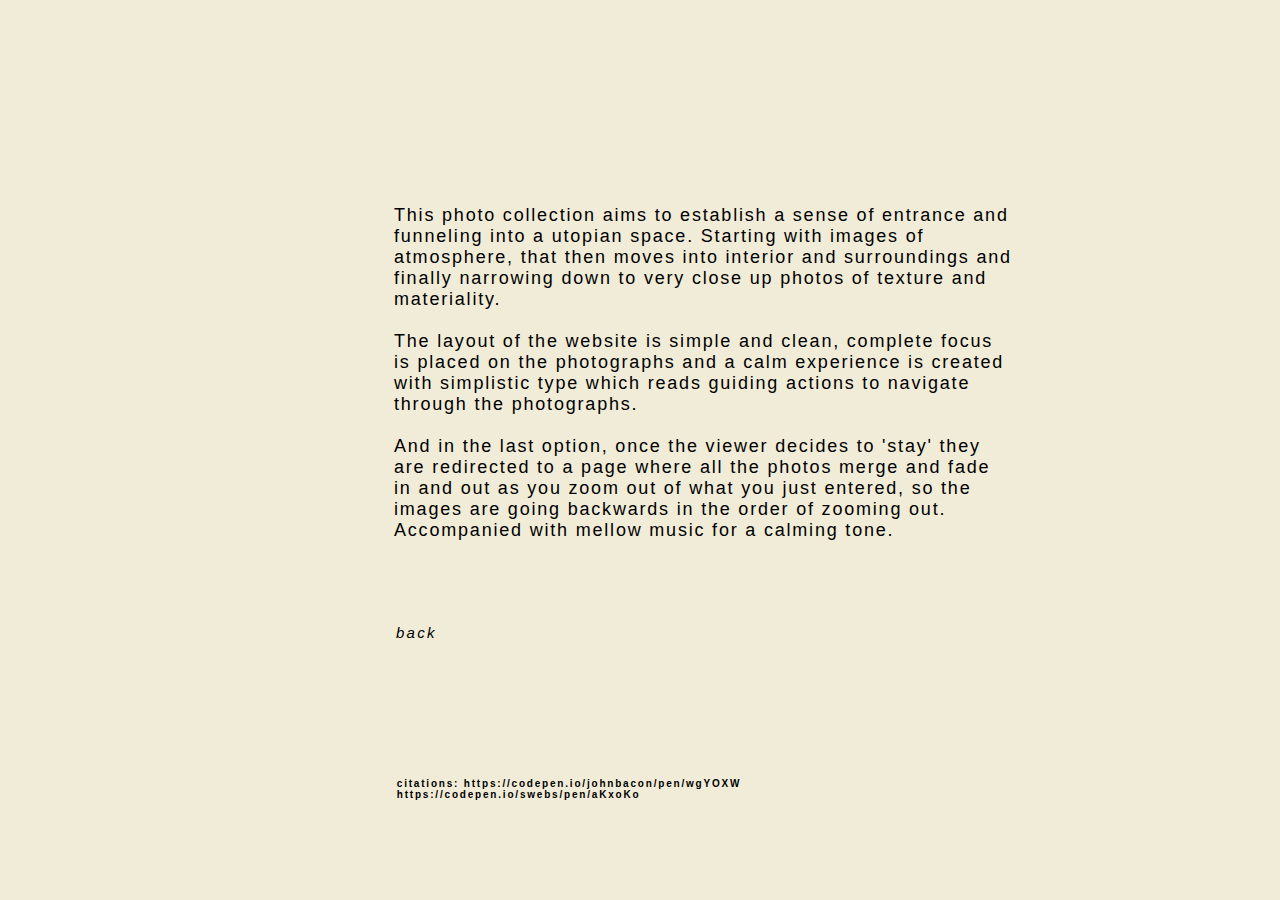
<file: about.html>
<!DOCTYPE html>
<html lang="en" dir="ltr">
  <head>
    <meta charset="utf-8">
    <title> home </title>
    <link rel="stylesheet" href="about.css">
  </head>
  <body>


    <div1 class="information">
<h2> This photo collection aims to establish a sense of entrance and funneling into a utopian space. Starting with images of atmosphere,
  that then moves into interior and surroundings and finally narrowing down to very close up photos of texture and materiality.
  <br>
  <br>
  The layout of the website is simple and clean, complete focus is placed on the photographs and a calm experience is created with
  simplistic type which reads guiding actions to navigate through the photographs.

<br>
<br>
And in the last option, once the viewer decides to 'stay' they are redirected to a page where all the photos merge and fade in and out as you zoom out
of what you just entered, so the images are going backwards in the order of zooming out. Accompanied with mellow music for a calming tone.
      </div1>

      <div class="about">
        <a href= "enter.html"> <h3 style="color:black;"> back </h3> </a>
        </div>

<div3>
<h4> citations: https://codepen.io/johnbacon/pen/wgYOXW <br>
  https://codepen.io/swebs/pen/aKxoKo <h4> </div3>




  </body>
</html>
</file>
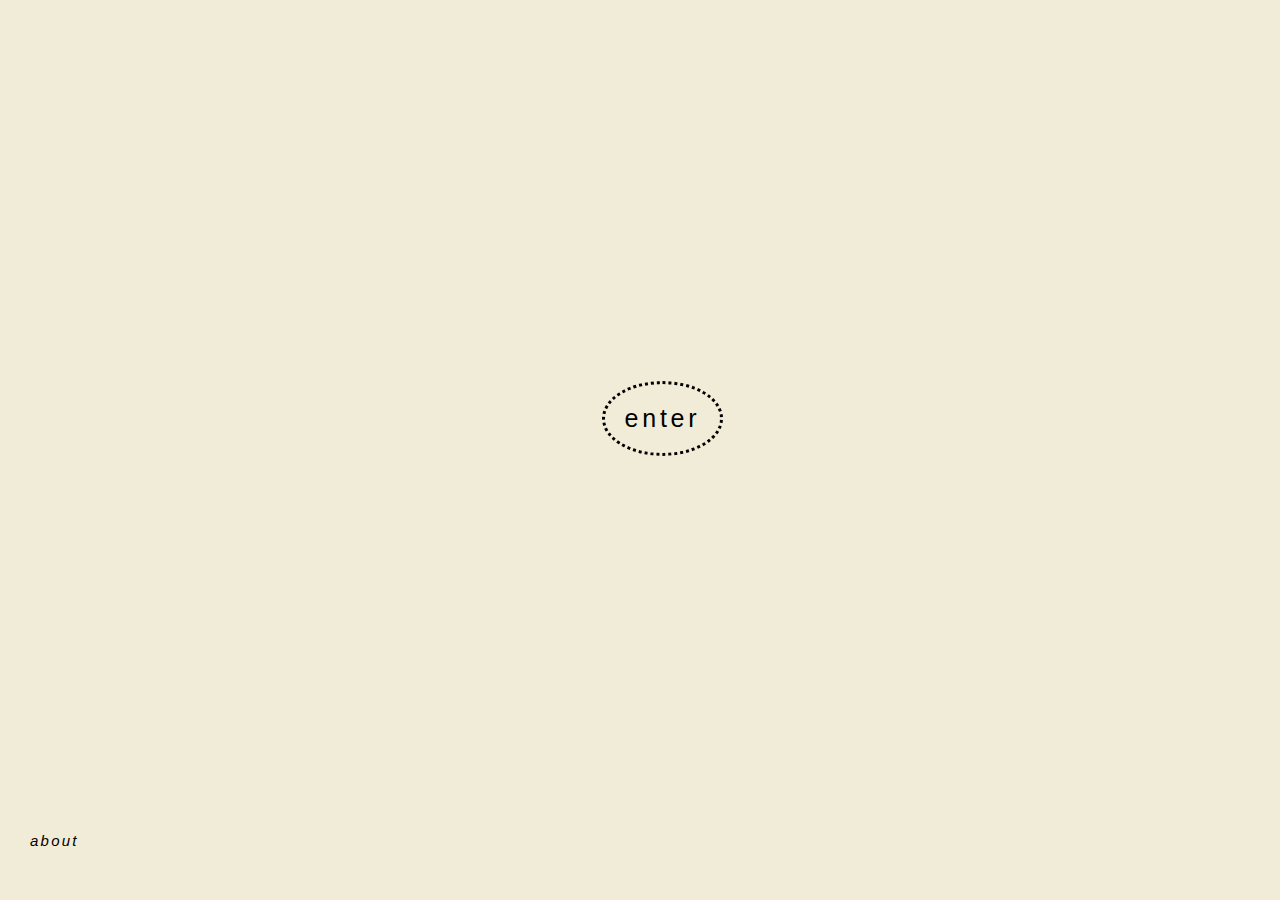
<file: enter.html>
<!DOCTYPE html>
<html lang="en" dir="ltr">
  <head>
    <meta charset="utf-8">
    <title> home </title>
    <link rel="stylesheet" href="enter.css">
  </head>
  <body>


    <div1 class="enter">
      <a href= "loading.html"> <h2 style="color:black;text-align:center"> enter </h2> </a>
      </div1>

      <div1 class="about">
        <a href= "about.html"> <h3 style="color:black;text-align:center"> about </h3> </a>
        </div1>



  </body>
</html>
</file>
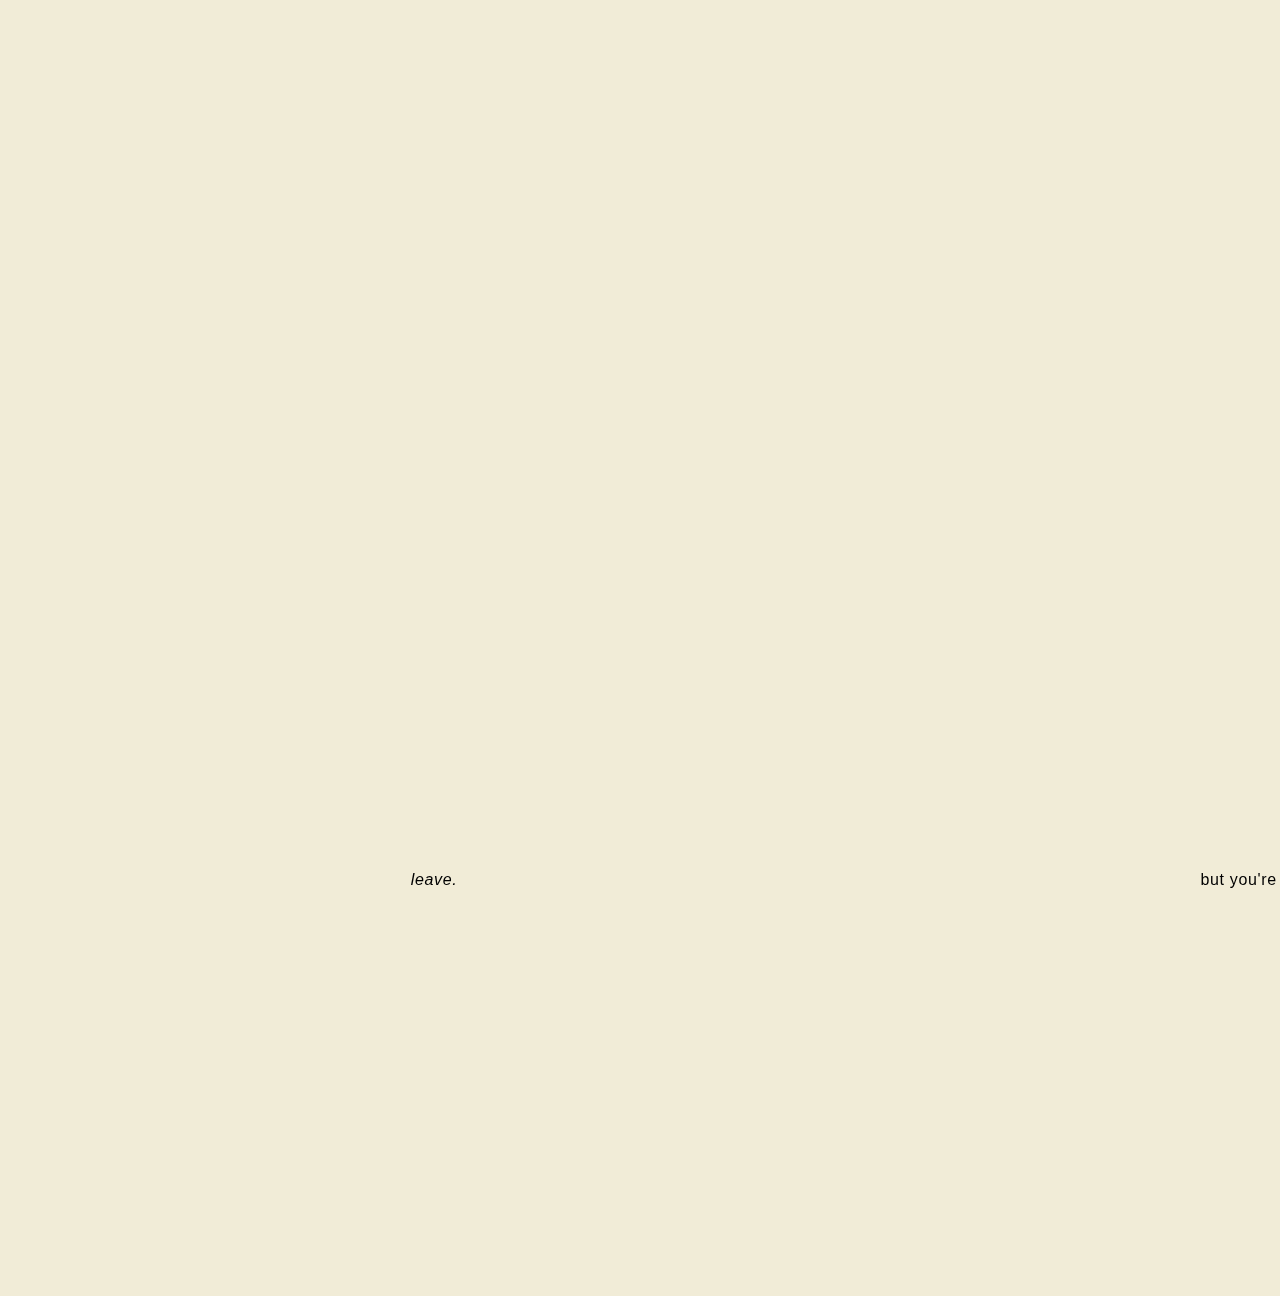
<file: index2.html>
<!DOCTYPE html>
<html lang="en" dir="ltr">
  <head>
    <meta charset="utf-8">
    <title> photos2</title>
    <link rel="stylesheet" href="style2.css">
  </head>
  <body>

    <div class="horizontal-scroll">
      <div class="horizontal-scroll__block horizontal-scroll__block--img1">
        <div class="background" style="background-image: url(https://res.cloudinary.com/daa5ehdxc/image/upload/v1583390407/image_h531ym.png)"></div>
        <span class="letter">
          <a href= "index.html"> <i>leave. </i> </a>
    </span>
      </div>

      <div class="horizontal-scroll__block horizontal-scroll__block--img2">
        <div class="background" style="background-image: url(https://res.cloudinary.com/daa5ehdxc/image/upload/v1583429897/photos/IMG_2351_xccfbb.jpg)"></div>
        <span class="letter"> but you're inside </span>
      </div>
      <div class="horizontal-scroll__block horizontal-scroll__block--img3">
        <div class="background" style="background-image: url( https://res.cloudinary.com/daa5ehdxc/image/upload/v1583396331/IMG_0027_rif4uw.jpg)"></div>
        <span class="letter"> </span>
      </div>
      <div class="horizontal-scroll__block horizontal-scroll__block--img4">
        <div class="background" style="background-image: url(https://res.cloudinary.com/daa5ehdxc/image/upload/v1583390428/image_h90k7r.png)"></div>
        <span class="letter">
          <a href= "index.html"> <i> go back out? </i> </a>
        </span>   </div>

      <div class="horizontal-scroll__block horizontal-scroll__block--img5">
        <div class="background" style="background-image: url(https://res.cloudinary.com/daa5ehdxc/image/upload/v1583390555/image_jg1x0e.png)"></div>
        <span class="letter"> but </span>
      </div>

      <div class="horizontal-scroll__block horizontal-scroll__block--img6">
        <div class="background" style="background-image: url(https://res.cloudinary.com/daa5ehdxc/image/upload/v1583430040/photos/IMG_7651_x3yawd.jpg)" ></div>
        <span class="letter">
          <a href= "index3.html"> <i> there's more to it... </i> </a>
    </span>




    </div>




  </body>
</html>
</file>
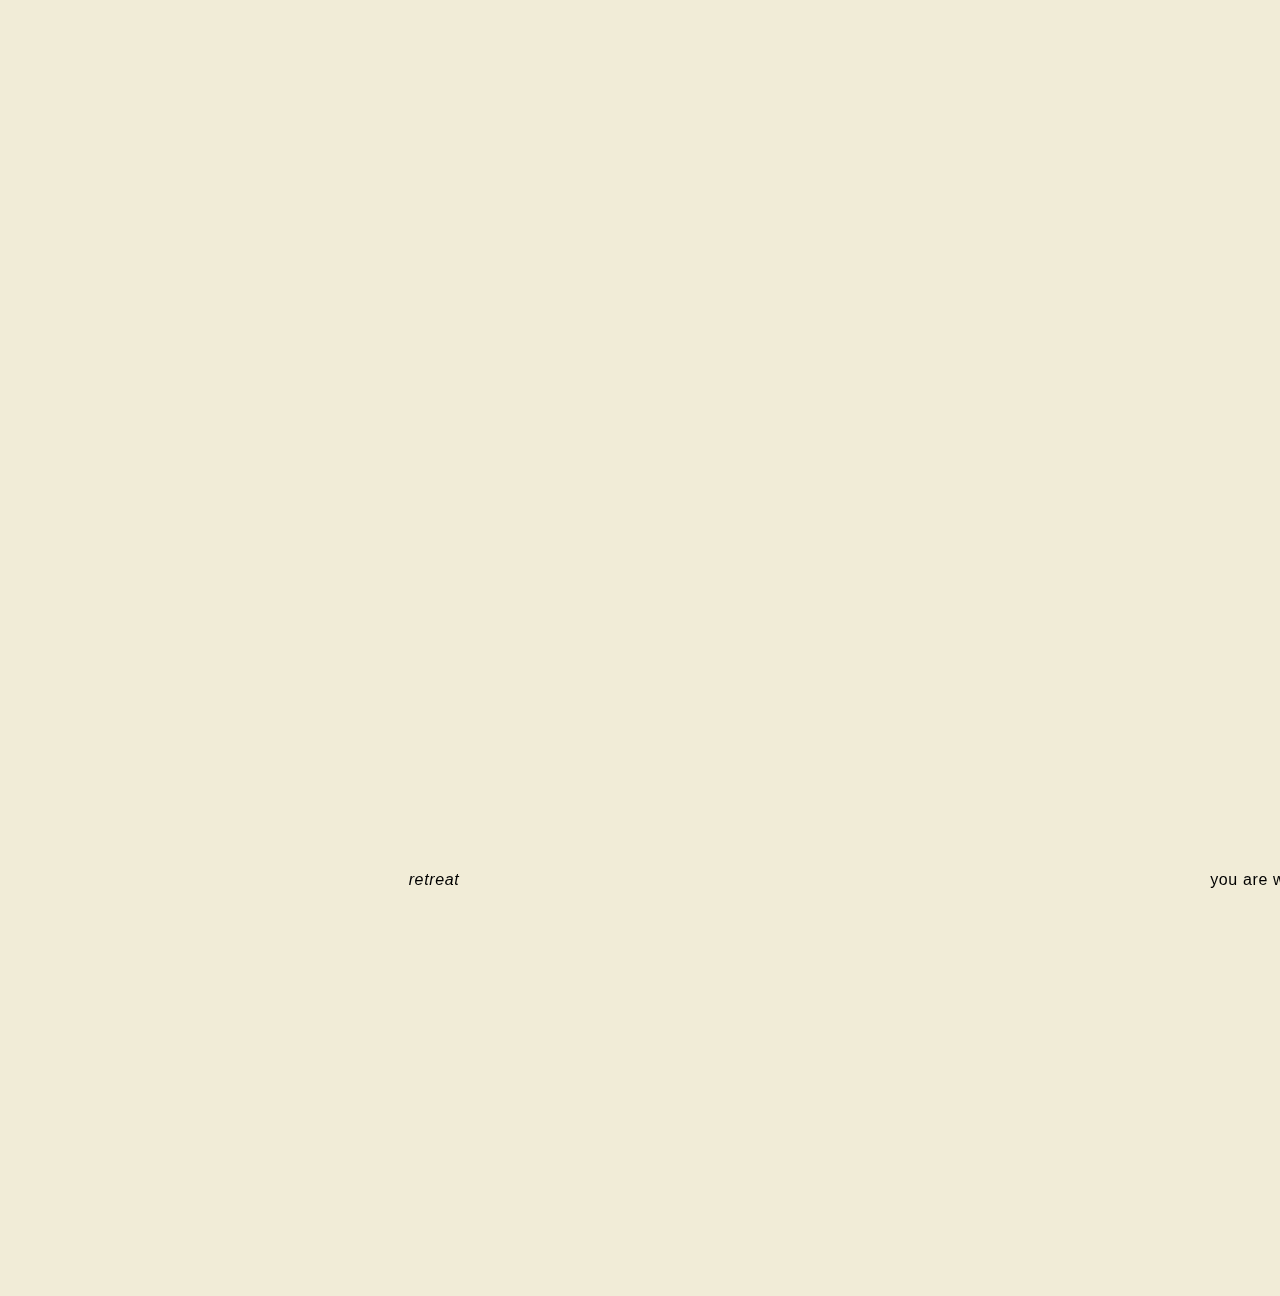
<file: index3.html>
<!DOCTYPE html>
<html lang="en" dir="ltr">
  <head>
    <meta charset="utf-8">
    <title>photos3</title>
    <link rel="stylesheet" href="style3.css">
  </head>
  <body>


    <div class="horizontal-scroll">
      <div class="horizontal-scroll__block horizontal-scroll__block--img1">
        <div class="background" style="background-image: url(https://res.cloudinary.com/daa5ehdxc/image/upload/v1583437025/photos/3bedc13e01a16b597b7ec46bfbcac53e_lfp05c.jpg)"></div>
        <span class="letter">
          <a href= "index2.html"> <i> retreat </i> </a>
        </span>
      </div>
      <div class="horizontal-scroll__block horizontal-scroll__block--img2">
        <div class="background" style="background-image: url(https://res.cloudinary.com/daa5ehdxc/image/upload/v1583436482/photos/1a8e4cccd70de26fe29c3523f61b02d5_m6ipkq.jpg)"></div>
        <span class="letter"> you are within </span>
      </div>
      <div class="horizontal-scroll__block horizontal-scroll__block--img3">
        <div class="background" style="background-image: url( https://res.cloudinary.com/daa5ehdxc/image/upload/v1583438438/photos/2d9675adb62fb1c5620957b206f3420c_cqzxhf.jpg)"></div>
        <span class="letter"> </span>
      </div>
      <div class="horizontal-scroll__block horizontal-scroll__block--img4">
        <div class="background" style="background-image: url(https://res.cloudinary.com/daa5ehdxc/image/upload/v1583436482/photos/IMG_5706_ynqt6i.jpg)"></div>
        <span class="letter"> close </span>
      </div>
      <div class="horizontal-scroll__block horizontal-scroll__block--img5">
        <div class="background" style="background-image: url(https://res.cloudinary.com/daa5ehdxc/image/upload/v1583436482/photos/5a69e5e88d723a064ca260fa4ed32973_jshshk.jpg)"></div>
        <span class="letter">
          <a href= "index2.html"> <i> get back out? </i> </a>
    </span>
      </div>

      <div class="horizontal-scroll__block horizontal-scroll__block--img6">
        <div class="background" style="background-image: url(https://res.cloudinary.com/daa5ehdxc/image/upload/v1583436482/photos/IMG_3104_x3e0gb.jpg)" ></div>
        <span class="letter">
          <a href= "stay.html"> <i> stay </i> </a>
      </span>

  </body>
</html>
</file>
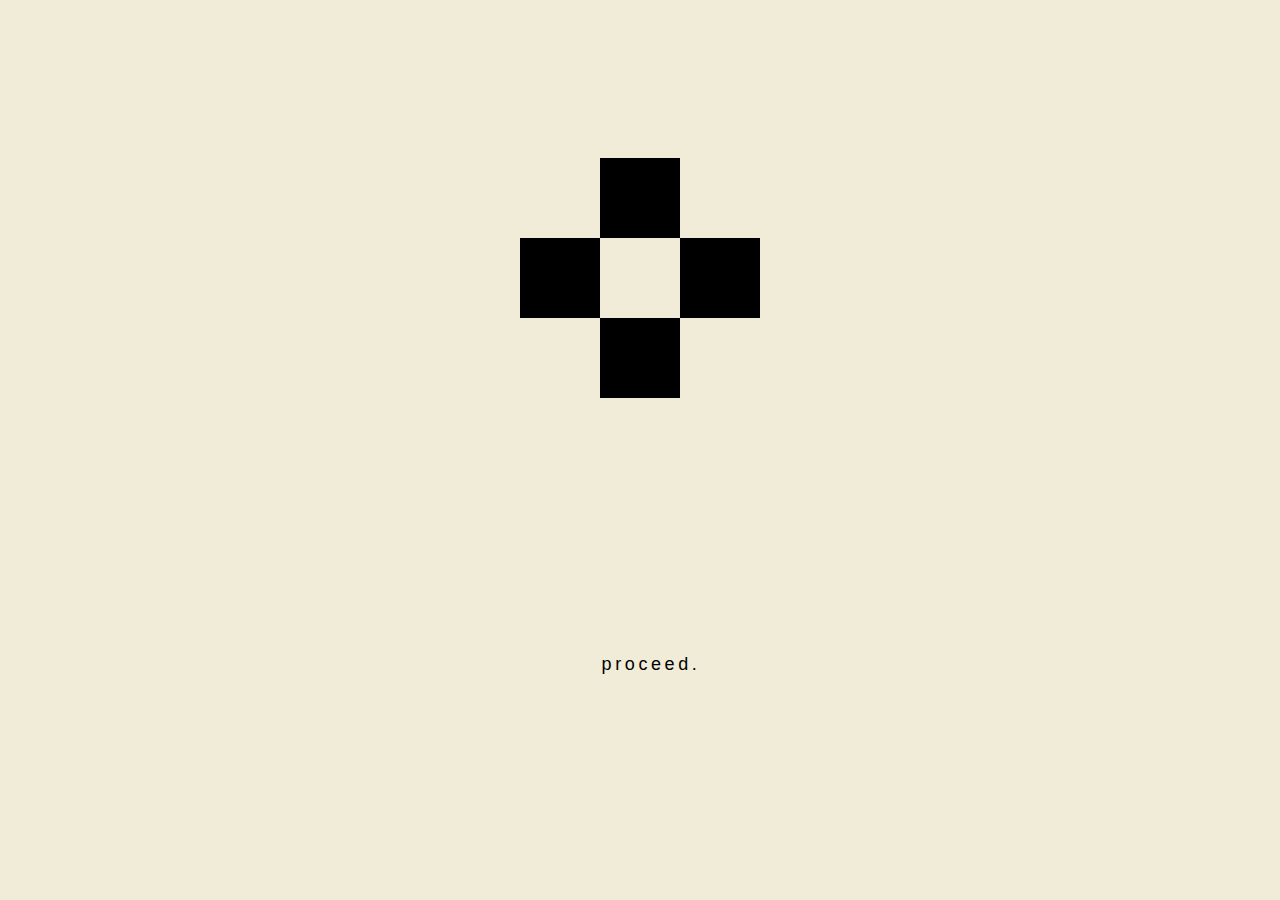
<file: loading.html>
<!DOCTYPE html>
<html lang="en" dir="ltr">
  <head>
    <meta charset="utf-8">
    <title> loading  </title>
    <link rel="stylesheet" href="loading.css">
  </head>
  <body>



      <div class="div1" id="one"></div>
      <div class="div1" id="two"></div>
      <div class="div2" id="three"></div>
      <div class="div2" id="four"></div>



      <div class="text_entry">
      <a href= "index.html"> <h4 style="color:black" > proceed. </h4> </a>
      </div>




  </body>
</html>
</file>
<file: about.css>
body{
background-color: #F1ECD7;
animation: fadeInAnimation ease 3s;
animation-iteration-count: 1;
animation-fill-mode: forwards;
}


@keyframes fadeInAnimation {
    0% {
        opacity: 0;
    }
    100% {
        opacity: 1;
     }
}

@media (min-width: 600px) {

div1{
  position:absolute;
  width:50%;
  height:50%;
  left:30%;
  top:10%;
}

h2{
  font-family: "Akzidenz Grotesk", Sans-serif;
  letter-spacing: 0.1em;
  font-size:18px;
  font-weight: normal;
  position: absolute;
  top:20%;
  text-align: left;
  padding:10px;
}


h3{
  font-family: "Akzidenz Grotesk", Sans-serif;
  letter-spacing: 0.15em;
  font-size:15px;
  font-weight: normal;
  position: absolute;
  top:120%;
  text-align: left;
  margin:2px;
  font-style: italic;
}

div3{
  font-family: "Akzidenz Grotesk", Sans-serif;
  font-size:10px;
  position: absolute;
  top:160%;
  left:2%;
}


a{
  text-decoration: none;
}


}


@media (max-width: 600px) {

div1{
  position:absolute;
  width:80%;
  height:60%;
  left:10%;
  top:10%;
}

h2{
  font-family: "Akzidenz Grotesk", Sans-serif;
  letter-spacing: 0.1em;
  font-size:15px;
  font-weight: normal;
  position: absolute;
  top:20%;
  text-align: left;
  padding:10px;
}


h3{
  font-family: "Akzidenz Grotesk", Sans-serif;
  letter-spacing: 0.15em;
  font-size:13px;
  font-weight: normal;
  position: absolute;
  top:120%;
  text-align: left;
  margin:2px;
  font-style: italic;
}



a{
  text-decoration: none;
}

div3{
  font-family: "Akzidenz Grotesk", Sans-serif;
  font-size:10px;
  position: absolute;
  top:150%;
  left:2%;
}



}
</file>
<file: enter.css>
@media (min-width: 600px) {

  body{
  background-color: #F1ECD7;
  animation: fadeInAnimation ease 3s;
  animation-iteration-count: 1;
  animation-fill-mode: forwards;
  }


  @keyframes fadeInAnimation {
      0% {
          opacity: 0;
      }
      100% {
          opacity: 1;
       }
  }


h2{
  font-family: "Akzidenz Grotesk", Sans-serif;
  letter-spacing: 0.15em;
  font-size:25px;
  font-weight: normal;
  position: absolute;
  top:40%;
  left:47%;
  text-align: center;
  border-style: dotted;
  border-color: black;
  border-radius: 50%;
  padding:20px;
}

a{
text-decoration: none;
}

h3{
  font-family: "Akzidenz Grotesk", Sans-serif;
  letter-spacing: 0.15em;
  font-size:15px;
  font-weight: normal;
  position: absolute;
  top:90%;
  text-align: left;
  padding:20px;
  margin:2px;
  font-style: italic;
}

}

@media (max-width: 600px) {

  body{
  background-color: #F1ECD7;
;
  animation: fadeInAnimation ease 3s;
  animation-iteration-count: 1;
  animation-fill-mode: forwards;
  }


  @keyframes fadeInAnimation {
      0% {
          opacity: 0;
      }
      100% {
          opacity: 1;
       }
  }



h2{
  font-family: "Akzidenz Grotesk", Sans-serif;
  letter-spacing: 0.15em;
  font-size:20px;
  font-weight: normal;
  position: absolute;
  top:40%;
  left:40%;
  text-align: center;
  border-style: dotted;
  border-color: black;
  border-radius: 50%;
  padding:20px;
}

a{
text-decoration: none;
}

h3{
  font-family: "Akzidenz Grotesk", Sans-serif;
  letter-spacing: 0.15em;
  font-size:15px;
  font-weight: normal;
  position: absolute;
  top:90%;
  text-align: left;
  padding:20px;
  margin:2px;
  font-style: italic;
}

}
</file>
<file: style2.css>
::-webkit-scrollbar {
  width: 50px;
  height: 20px;
}

::-webkit-scrollbar-button {
  width: 1px;
  height: 1px;
}

*,
*::after,
*::before {
  box-sizing: border-box;
}


@media (min-width: 600px) {

  body {
    overflow: hidden;
    background-color: #F1ECD7;
    animation: fadeInAnimation ease 5s;
    animation-iteration-count: 1;
    animation-fill-mode: forwards;
  }

  @keyframes fadeInAnimation {
      0% {
          opacity: 0;
      }
      100% {
          opacity: 1;
       }
  }


  .horizontal-scroll {
    width:100vh;
    height: 100vw;
    overflow-y: auto;
    overflow-x: hidden;
    padding: 4% 5% 2% 3%;
    -webkit-transform-origin: right top;
            transform-origin: right top;
    -webkit-transform: rotate(-90deg) translate3d(0, -100vh, 0);
            transform: rotate(-90deg) translate3d(0, -100vh, 0);
  }
  .horizontal-scroll > * {
    -webkit-transform-origin: left top;
            transform-origin: left top;
    -webkit-transform: rotate(90deg) translate3d(0, calc(-100vh + 70px), 0);
            transform: rotate(90deg) translate3d(0, calc(-100vh + 70px), 0);
  }
  .horizontal-scroll__block {
    width: calc(100vh - 150px);
    height: calc(100vh - 100px);
    position: relative;
  }

  .horizontal-scroll__block:not(:first-child) {
    margin-top: 30px;
  }

  .horizontal-scroll__block .background {
    position: absolute;
    top: 0;
    right: 0;
    bottom: 0;
    left: 0;
    background: no-repeat center center / cover;
    opacity: 95%;
    background-blend-mode: luminosity;
  }

    .horizontal-scroll__block .background:hover{
      filter: blur(2px);
      transform: scale(1.2);
      transition: transform 2s .2s ease-in-out;
    }


  .horizontal-scroll__block .letter {
    display: inline-block;
    position: absolute;
    top: 105%;
    right: auto;
    bottom: auto;
    left: 50%;
    -webkit-transform: translate3d(-50%, -50%, 0);
            transform: translate3d(-50%, -50%, 0);
    font-weight: normal;
    font-size: 1em;
    letter-spacing: 0.04em;
    font-family: 'Akzidenz-Grotesk', sans-serif;
    color: black;
  }

  a{
  color:black;
  text-decoration: none;
  }
}



@media (max-width: 600px) {

  body {
    overflow: hidden;
    background-color: black;
    animation: fadeInAnimation ease 5s;
    animation-iteration-count: 1;
    animation-fill-mode: forwards;
  }

  @keyframes fadeInAnimation {
      0% {
          opacity: 0;
      }
      100% {
          opacity: 1;
       }
  }


  .horizontal-scroll {
    width: 100vh;
    height: 80vw;
    overflow-y: auto;
    overflow-x: hidden;
    padding: 5% 5% 2% 3%;
    -webkit-transform-origin: right top;
            transform-origin: right top;
    -webkit-transform: rotate(-90deg) translate3d(0, -100vh, 0);
            transform: rotate(-90deg) translate3d(0, -100vh, 0);
  }
  .horizontal-scroll > * {
    -webkit-transform-origin: left top;
            transform-origin: left top;
    -webkit-transform: rotate(90deg) translate3d(0, calc(-100vh + 70px), 0);
            transform: rotate(90deg) translate3d(0, calc(-100vh + 70px), 0);
  }
  .horizontal-scroll__block {
    width: calc(100vh - 150px);
    height: calc(100vh - 100px);
    position: relative;
  }

  .horizontal-scroll__block:not(:first-child) {
    margin-top: 20px;
  }

  .horizontal-scroll__block .background {
    position: absolute;
    top: 0;
    right: 20%;
    bottom: 0;
    left: 0;
    background: no-repeat center center / cover;
    opacity: 95%;
    background-blend-mode: luminosity;
  }

    .horizontal-scroll__block .background:hover{
      filter: blur(2px);
      transform: scale(1.08);
      transition: transform 2s .2s ease-in-out;
    }


  .horizontal-scroll__block .letter {
    display: inline-block;
    position: absolute;
    top: 104%;
    right: auto;
    bottom: auto;
    left: 40%;
    -webkit-transform: translate3d(-50%, -50%, 0);
            transform: translate3d(-50%, -50%, 0);
    font-weight: normal;
    font-size: 0.7em;
    letter-spacing: 0.04em;
    font-family: 'Akzidenz-Grotesk', sans-serif;
    color: #F1EEE3
  }

  a{
  color:#F1EEE3;
  text-decoration: none;
  }

}
</file>
<file: style3.css>
::-webkit-scrollbar {
  width: 50px;
  height: 20px;
}

::-webkit-scrollbar-button {
  width: 1px;
  height: 1px;
}

*,
*::after,
*::before {
  box-sizing: border-box;
}


@media (min-width: 600px) {

  body {
    overflow: hidden;
    background-color: #F1ECD7;
    animation: fadeInAnimation ease 5s;
    animation-iteration-count: 1;
    animation-fill-mode: forwards;
  }

  @keyframes fadeInAnimation {
      0% {
          opacity: 0;
      }
      100% {
          opacity: 1;
       }
  }


  .horizontal-scroll {
    width:100vh;
    height: 100vw;
    overflow-y: auto;
    overflow-x: hidden;
    padding: 4% 5% 2% 3%;
    -webkit-transform-origin: right top;
            transform-origin: right top;
    -webkit-transform: rotate(-90deg) translate3d(0, -100vh, 0);
            transform: rotate(-90deg) translate3d(0, -100vh, 0);
  }
  .horizontal-scroll > * {
    -webkit-transform-origin: left top;
            transform-origin: left top;
    -webkit-transform: rotate(90deg) translate3d(0, calc(-100vh + 70px), 0);
            transform: rotate(90deg) translate3d(0, calc(-100vh + 70px), 0);
  }
  .horizontal-scroll__block {
    width: calc(100vh - 150px);
    height: calc(100vh - 100px);
    position: relative;
  }

  .horizontal-scroll__block:not(:first-child) {
    margin-top: 30px;
  }

  .horizontal-scroll__block .background {
    position: absolute;
    top: 0;
    right: 0;
    bottom: 0;
    left: 0;
    background: no-repeat center center / cover;
    opacity: 95%;
    background-blend-mode: luminosity;
  }

    .horizontal-scroll__block .background:hover{
      filter: blur(2px);
      transform: scale(1.2);
      transition: transform 2s .2s ease-in-out;
    }


  .horizontal-scroll__block .letter {
    display: inline-block;
    position: absolute;
    top: 105%;
    right: auto;
    bottom: auto;
    left: 50%;
    -webkit-transform: translate3d(-50%, -50%, 0);
            transform: translate3d(-50%, -50%, 0);
    font-weight: normal;
    font-size: 1em;
    letter-spacing: 0.04em;
    font-family: 'Akzidenz-Grotesk', sans-serif;
    color: black;
  }

  a{
  color:black;
  text-decoration: none;
  }
}



@media (max-width: 600px) {

  body {
    overflow: hidden;
    background-color: black;
    animation: fadeInAnimation ease 5s;
    animation-iteration-count: 1;
    animation-fill-mode: forwards;
  }

  @keyframes fadeInAnimation {
      0% {
          opacity: 0;
      }
      100% {
          opacity: 1;
       }
  }


  .horizontal-scroll {
    width: 100vh;
    height: 80vw;
    overflow-y: auto;
    overflow-x: hidden;
    padding: 5% 5% 2% 3%;
    -webkit-transform-origin: right top;
            transform-origin: right top;
    -webkit-transform: rotate(-90deg) translate3d(0, -100vh, 0);
            transform: rotate(-90deg) translate3d(0, -100vh, 0);
  }
  .horizontal-scroll > * {
    -webkit-transform-origin: left top;
            transform-origin: left top;
    -webkit-transform: rotate(90deg) translate3d(0, calc(-100vh + 70px), 0);
            transform: rotate(90deg) translate3d(0, calc(-100vh + 70px), 0);
  }
  .horizontal-scroll__block {
    width: calc(100vh - 150px);
    height: calc(100vh - 100px);
    position: relative;
  }

  .horizontal-scroll__block:not(:first-child) {
    margin-top: 20px;
  }

  .horizontal-scroll__block .background {
    position: absolute;
    top: 0;
    right: 20%;
    bottom: 0;
    left: 0;
    background: no-repeat center center / cover;
    opacity: 95%;
    background-blend-mode: luminosity;
  }

    .horizontal-scroll__block .background:hover{
      filter: blur(2px);
      transform: scale(1.08);
      transition: transform 2s .2s ease-in-out;
    }


  .horizontal-scroll__block .letter {
    display: inline-block;
    position: absolute;
    top: 104%;
    right: auto;
    bottom: auto;
    left: 40%;
    -webkit-transform: translate3d(-50%, -50%, 0);
            transform: translate3d(-50%, -50%, 0);
    font-weight: normal;
    font-size: 0.7em;
    letter-spacing: 0.04em;
    font-family: 'Akzidenz-Grotesk', sans-serif;
    color: #F1EEE3
  }

  a{
  color:#F1EEE3;
  text-decoration: none;
  }

}
</file>
<file: loading.css>
body{
background-color: #F1ECD7;
animation: fadeInAnimation ease 5s;
animation-iteration-count: 1;
animation-fill-mode: forwards;
}

@media (min-width: 600px) {

div {
  animation: rotate-all 7s 0  linear alternate;
}

.div1 {
  width: 80px;
  height: 80px;
  background-color: black;
  position: relative;
  margin: auto;
  animation: square-to-circle 5s .5s  cubic-bezier(1,.015,.295,1.225) alternate-reverse;
}

.div2 {
    width: 80px;
  height: 80px;
  background-color: black;
  position: relative;
  margin: auto;
  animation: square-to-circle2 5s .42s  cubic-bezier(1,.015,.295,1.225) alternate-reverse;
}

#one {
  top: 150px;
}

#two {
  top: 150px;
  right: 80px;
}

#three {
  top: 150px;
}

#four {
  bottom: 10px;
  left: 80px;
}

@keyframes square-to-circle {
  0%  {
    border-radius:0 0 0 0;
    background:;
    transform:rotate(45deg);
  }
  25%  {
    border-radius:50% 0 0 0;
    background:black;
    transform:rotate(135deg);
  }
  50%  {
    border-radius:50% 50% 0 0;
    background:black;
    transform:rotate(180deg);
  }
  75%  {
    border-radius:50% 50% 50% 0;
    background:black;
    transform:rotate(315deg);
  }
  100% {
    border-radius:50%;
    background:#E8E2CA;
    transform:rotate(404deg);
  }
}

@keyframes square-to-circle2 {
  0%  {
    border-radius:0 0 0 0;
    background:;
    transform:rotate(45deg);
  }
  25%  {
    border-radius:0 0 50% 0;
    background:black;
    transform:rotate(135deg);
  }
  50%  {
    border-radius:0 0 50% 50%;
    background:black;
    transform:rotate(180deg);
  }
  75%  {
    border-radius:50% 0 50% 50%;
    background:black;
    transform:rotate(315deg);
  }
  100% {
    border-radius:50%;
    background:#E8E2CA;
    transform:rotate(404deg);
  }
}


h4{
  width: 190px;
  height: 50px;
  background-color: transparent;
  border: 5px;
  font-size: 18px;
  letter-spacing: 0.2em;
  position: absolute;
  top:70%;
  left: 47%;
  font-family: "Akzidenz Grotesk", Sans-serif;
  font-weight:lighter;
  animation: fadeInAnimation 20s;
  animation-iteration-count: 1;
  animation-fill-mode: forwards;
  z-index:2;
}

@keyframes fadeInAnimation {
    0% {
        opacity: 0;
    }

    100% {
        opacity: 50;
     }
}
}









@media (max-width: 600px) {

div {
  animation: rotate-all 7s 0  linear alternate;
}

.div1 {
  width: 80px;
  height: 80px;
  background-color: black;
  position: relative;
  margin: auto;
  animation: square-to-circle 5s .5s  cubic-bezier(1,.015,.295,1.225) alternate-reverse;
}

.div2 {
    width: 80px;
  height: 80px;
  background-color: black;
  position: relative;
  margin: auto;
  animation: square-to-circle2 5s .42s  cubic-bezier(1,.015,.295,1.225) alternate-reverse;
}

#one {
  top: 150px;
}

#two {
  top: 150px;
  right: 80px;
}

#three {
  top: 150px;
}

#four {
  bottom: 10px;
  left: 80px;
}

@keyframes square-to-circle {
  0%  {
    border-radius:0 0 0 0;
    background:;
    transform:rotate(45deg);
  }
  25%  {
    border-radius:50% 0 0 0;
    background:black;
    transform:rotate(135deg);
  }
  50%  {
    border-radius:50% 50% 0 0;
    background:black;
    transform:rotate(180deg);
  }
  75%  {
    border-radius:50% 50% 50% 0;
    background:black;
    transform:rotate(315deg);
  }
  100% {
    border-radius:50%;
    background:#E8E2CA;
    transform:rotate(404deg);
  }
}

@keyframes square-to-circle2 {
  0%  {
    border-radius:0 0 0 0;
    background:;
    transform:rotate(45deg);
  }
  25%  {
    border-radius:0 0 50% 0;
    background:black;
    transform:rotate(135deg);
  }
  50%  {
    border-radius:0 0 50% 50%;
    background:black;
    transform:rotate(180deg);
  }
  75%  {
    border-radius:50% 0 50% 50%;
    background:black;
    transform:rotate(315deg);
  }
  100% {
    border-radius:50%;
    background:#E8E2CA;
    transform:rotate(404deg);
  }
}


h4{
  width: 190px;
  height: 50px;
  background-color: transparent;
  border: 5px;
  font-size: 18px;
  letter-spacing: 0.2em;
  position: absolute;
  top:70%;
  left: 40%;
  font-family: "Akzidenz Grotesk", Sans-serif;
  font-weight:lighter;
  animation: fadeInAnimation 20s;
  animation-iteration-count: 1;
  animation-fill-mode: forwards;
}

@keyframes fadeInAnimation {
    0% {
        opacity: 0;
    }

    100% {
        opacity: 50;
     }
}
}
</file>
